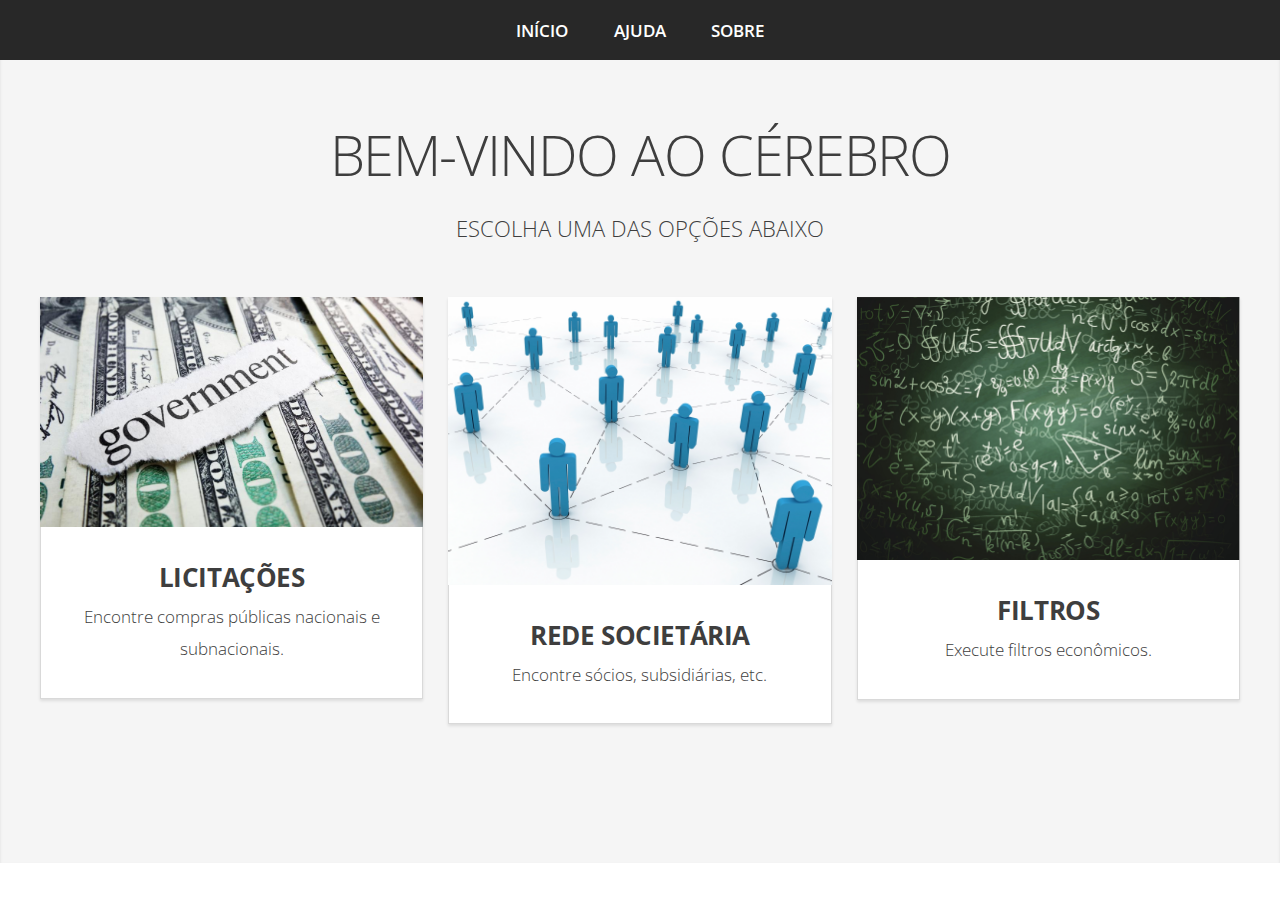
<file: index.html>
<!DOCTYPE HTML>
<!--
	Miniport by HTML5 UP
	html5up.net | @n33co
	Free for personal and commercial use under the CCA 3.0 license (html5up.net/license)
-->
<html>
	<head>
		<title>CÉREBRO</title>
		<meta http-equiv="content-type" content="text/html; charset=utf-8" />
		<meta name="description" content="" />
		<meta name="keywords" content="" />
		<!--[if lte IE 8]><script src="css/ie/html5shiv.js"></script><![endif]-->
		<script src="js/jquery.min.js"></script>
		<script src="js/jquery.scrolly.min.js"></script>
		<script src="js/skel.min.js"></script>
		<script src="js/init.js"></script>
		<noscript>
			<link rel="stylesheet" href="css/skel.css" />
			<link rel="stylesheet" href="css/style.css" />
			<link rel="stylesheet" href="css/style-desktop.css" />
		</noscript>
		<!--[if lte IE 8]><link rel="stylesheet" href="css/ie/v8.css" /><![endif]-->
		<!--[if lte IE 9]><link rel="stylesheet" href="css/ie/v9.css" /><![endif]-->
	</head>
	<body>

		<!-- Nav -->
			<nav id="nav">
				<ul class="container">
					<li><a href="#top">INÍCIO</a></li>
					<li><a href="#work">AJUDA</a></li>
					<li><a href="#work">SOBRE</a></li>
				</ul>
			</nav>


		<!-- Portfolio -->
			<div class="wrapper style2">
            <header>
                <h1>BEM-VINDO AO CÉREBRO</h1>
                <p>ESCOLHA UMA DAS OPÇÕES ABAIXO</p>
            </header>
				<article id="portfolio">
					<div class="container">
						<div class="row">
							<div class="4u">
								<article class="box style2">
									<a href="#" class="image featured"><img src="images/compraspublicas2.jpg" alt="" /></a>
									<h3><a href="#">LICITAÇÕES</a></h3>
									<p>Encontre compras públicas nacionais e subnacionais.</p>
								</article>
							</div>
							<div class="4u">
								<article class="box style2">
									<a href="#" class="image featured"><img src="images/networking.jpg" alt="" /></a>
									<h3><a href="#">REDE SOCIETÁRIA</a></h3>
									<p>Encontre sócios, subsidiárias, etc.</p>
								</article>
							</div>
							<div class="4u">
								<article class="box style2">
									<a href="#" class="image featured"><img src="images/filtros.jpg" alt="" /></a>
									<h3><a href="#">FILTROS</a></h3>
									<p>Execute filtros econômicos.</p>
								</article>
							</div>
						</div>
					</div>
				</article>
			</div>


	</body>
</html>
</file>
<file: css/style-desktop.css>
/*
	Miniport by HTML5 UP
	html5up.net | @n33co
	Free for personal and commercial use under the CCA 3.0 license (html5up.net/license)
*/

/*********************************************************************************/
/* Basic                                                                         */
/*********************************************************************************/

	body,input,textarea,select
	{
		font-size: 13pt;
	}

	h1
	{
		font-size: 3.25em;
		letter-spacing: -0.025em;
	}

	h2
	{
		font-size: 2em;
		letter-spacing: -0.015em;
	}
	
	h3
	{
		font-size: 1.5em;
		letter-spacing: -0.015em;
	}

	h1, h2, h3, h4, h5, h6
	{
		margin: 0 0 0.75em 0;
	}

	header
	{
		margin: 0 0 3em 0;
	}
	
		header > p
		{
			font-size: 1.25em;
			margin: 0;
		}

	footer
	{
		margin: 3em 0 0 0;
	}
	
		footer > p
		{
			font-size: 1.25em;
		}
	
	/* Form */
	
		form
		{
		}
		
			form .button
			{
				margin: 0 0.5em 0 0.5em;
			}

	/* Button */
	
		input[type="button"],
		input[type="submit"],
		input[type="reset"],
		.button
		{
			padding: 1em 2.35em 1em 2.35em;
			font-size: 1.1em;
		}

			input[type="button"].big,
			input[type="submit"].big,
			input[type="reset"].big,
			.button.big
			{
				font-size: 1.5em;
				letter-spacing: -0.025em;
			}

	/* Box */

		.box
		{
			padding: 2em;
		}

			.box.style1
			{
				padding: 3em 2em 3.5em 2em;
			}

				.box.style1 h3
				{
					margin-bottom: 0.5em;
				}

			.box.style2
			{
			}

				.box.style2 h3
				{
					margin-bottom: 0.25em;
				}

				.box.style2 .image
				{
					position: relative;
					left: 2em;
					top: 2em;
					margin: -4em 0 4em -4em;
					width: auto;
				}

/*********************************************************************************/
/* Wrappers                                                                      */
/*********************************************************************************/

	.wrapper
	{
		padding: 8em 0 8em 0;
		text-align: center;
	}
	
		.wrapper.first
		{
			padding-top: 12em;
		}

/*********************************************************************************/
/* Nav                                                                           */
/*********************************************************************************/

	#nav
	{
	}

		#nav a:hover
		{
			background: #383838;
		}
		
		#nav a:active
		{
			background: #484848;
		}
	
		#nav a
		{
			padding: 0.2em 1em 0.2em 1em;
			margin: 0.6em 0.2em 0.6em 0.2em;
			font-weight: 600;
			border-radius: 8px;
			-moz-transition: background-color .2s ease-in-out;
			-webkit-transition: background-color .2s ease-in-out;
			-o-transition: background-color .2s ease-in-out;
			-ms-transition: background-color .2s ease-in-out;
			transition: background-color .2s ease-in-out;
			color: #fff;
		}
		
/*********************************************************************************/
/* Articles                                                                      */
/*********************************************************************************/

	#top
	{
		text-align: left;
	}

		#top .image
		{
			width: 20em;
			height: 20em;
			margin: 0;
		}

		#top h1
		{
			margin-top: 0.35em;
		}
	
		#top p
		{
			font-size: 1.5em;
			line-height: 1.75em;
		}
		
	#contact
	{
	}
	
		#contact footer
		{
			font-size: 0.9em;
		}
		
/*********************************************************************************/
/* Copyright                                                                     */
/*********************************************************************************/

	#copyright
	{
		font-size: 1em;
		line-height: 1em;
	}

		#copyright li
		{
			display: inline-block;
			border-left: solid 1px rgba(0,0,0,0.5);
			box-shadow: -1px 0px 0px 0px rgba(255,255,255,0.1);
			padding: 0 0 0 1em;
			margin: 0 0 0 1em;
		}
		
		#copyright li:first-child
		{
			border: 0;
			box-shadow: none;
			padding-left: 0;
			margin-left: 0;
		}
</file>
<file: css/ie/v8.css>
/*
	Miniport by HTML5 UP
	html5up.net | @n33co
	Free for personal and commercial use under the CCA 3.0 license (html5up.net/license)
*/

/*********************************************************************************/
/* Basic                                                                         */
/*********************************************************************************/

	form input[type=text],
	form input[type=password],
	form select,
	form textarea,
	input[type="button"],
	input[type="submit"],
	input[type="reset"],
	.button,
	#top .image,
	#top .image img,
	#nav a
	{
		position: relative;
		-ms-behavior: url('css/ie/PIE.htc');
	}

	/* Section/Article */
	
		section > .last-child,
		article > .last-child
		{
			margin-bottom: 0;
		}

		section.last-child,
		article.last-child
		{
			margin-bottom: 0;
		}
		
	/* Box */

		.box
		{
			border: solid 1px #ddd;
		}

	/* List */

		ul.social li a
		{
			position: relative;
			top: 0 !important;
			overflow: hidden;
			-ms-behavior: url('css/ie/PIE.htc');
		}

			ul.social li a:before
			{
				background: none;
			}

/*********************************************************************************/
/* Wrappers                                                                      */
/*********************************************************************************/

	.wrapper
	{
		border-top: solid 1px #ddd;
	}
</file>
<file: css/ie/v9.css>
/*
	Miniport by HTML5 UP
	html5up.net | @n33co
	Free for personal and commercial use under the CCA 3.0 license (html5up.net/license)
*/

/*********************************************************************************/
/* Basic                                                                         */
/*********************************************************************************/

	/* Button */

		input[type="button"],
		input[type="submit"],
		input[type="reset"],
		.button
		{
			background-image: url('images/grad0-20.svg');
		}
		
	/* List */

		ul
		{
		}

			ul.social
			{
			}
			
				ul.social li a:before
				{
					background-image: url('images/grad0-20.svg');
				}
</file>
<file: css/skel.css>
/* Resets (http://meyerweb.com/eric/tools/css/reset/ | v2.0 | 20110126 | License: none (public domain)) */

	html,body,div,span,applet,object,iframe,h1,h2,h3,h4,h5,h6,p,blockquote,pre,a,abbr,acronym,address,big,cite,code,del,dfn,em,img,ins,kbd,q,s,samp,small,strike,strong,sub,sup,tt,var,b,u,i,center,dl,dt,dd,ol,ul,li,fieldset,form,label,legend,table,caption,tbody,tfoot,thead,tr,th,td,article,aside,canvas,details,embed,figure,figcaption,footer,header,hgroup,menu,nav,output,ruby,section,summary,time,mark,audio,video{margin:0;padding:0;border:0;font-size:100%;font:inherit;vertical-align:baseline;}article,aside,details,figcaption,figure,footer,header,hgroup,menu,nav,section{display:block;}body{line-height:1;}ol,ul{list-style:none;}blockquote,q{quotes:none;}blockquote:before,blockquote:after,q:before,q:after{content:'';content:none;}table{border-collapse:collapse;border-spacing:0;}body{-webkit-text-size-adjust:none}

/* Box Model */

	*, *:before, *:after {
		-moz-box-sizing: border-box;
		-webkit-box-sizing: border-box;
		box-sizing: border-box;
	}

/* Container */

	.container {
		margin-left: auto;
		margin-right: auto;

		/* width: (containers) */
		width: 1200px;
	}

	/* Modifiers */

		/* 125% */
			.container.\31 25\25 {
				width: 100%;

				/* max-width: (containers * 1.25) */
				max-width: 1500px;

				/* min-width: (containers) */
				min-width: 1200px;
			}

		/* 75% */
			.container.\37 5\25 {

				/* width: (containers * 0.75) */
				width: 900px;

			}

		/* 50% */
			.container.\35 0\25 {

				/* width: (containers * 0.50) */
				width: 600px;

			}

		/* 25% */
			.container.\32 5\25 {

				/* width: (containers * 0.25) */
				width: 300px;

			}

/* Grid */

	.row {
		border-bottom: solid 1px transparent;
	}

	.row > * {
		float: left;
	}

	.row:after, .row:before {
		content: '';
		display: block;
		clear: both;
		height: 0;
	}

	.row.uniform > * > :first-child {
		margin-top: 0;
	}

	.row.uniform > * > :last-child {
		margin-bottom: 0;
	}

	/* Gutters */

		/* Normal */

			.row > * {
				/* padding: (gutters.horizontal) 0 0 (gutters.vertical) */
				padding: 40px 0 0 40px;
			}

			.row {
				/* margin: -(gutters.horizontal) 0 -1px -(gutters.vertical) */
				margin: -40px 0 -1px -40px;
			}

			.row.uniform > * {
				/* padding: (gutters.vertical) 0 0 (gutters.vertical) */
				padding: 40px 0 0 40px;
			}

			.row.uniform {
				/* margin: -(gutters.vertical) 0 -1px -(gutters.vertical) */
				margin: -40px 0 -1px -40px;
			}

		/* 200% */

			.row.\32 00\25 > * {
				/* padding: (gutters.horizontal) 0 0 (gutters.vertical) */
				padding: 80px 0 0 80px;
			}

			.row.\32 00\25 {
				/* margin: -(gutters.horizontal) 0 -1px -(gutters.vertical) */
				margin: -80px 0 -1px -80px;
			}

			.row.uniform.\32 00\25 > * {
				/* padding: (gutters.vertical) 0 0 (gutters.vertical) */
				padding: 80px 0 0 80px;
			}

			.row.uniform.\32 00\25 {
				/* margin: -(gutters.vertical) 0 -1px -(gutters.vertical) */
				margin: -80px 0 -1px -80px;
			}

		/* 150% */

			.row.\31 50\25 > * {
				/* padding: (gutters.horizontal) 0 0 (gutters.vertical) */
				padding: 60px 0 0 60px;
			}

			.row.\31 50\25 {
				/* margin: -(gutters.horizontal) 0 -1px -(gutters.vertical) */
				margin: -60px 0 -1px -60px;
			}

			.row.uniform.\31 50\25 > * {
				/* padding: (gutters.vertical) 0 0 (gutters.vertical) */
				padding: 60px 0 0 60px;
			}

			.row.uniform.\31 50\25 {
				/* margin: -(gutters.vertical) 0 -1px -(gutters.vertical) */
				margin: -60px 0 -1px -60px;
			}

		/* 50% */

			.row.\35 0\25 > * {
				/* padding: (gutters.horizontal) 0 0 (gutters.vertical) */
				padding: 20px 0 0 20px;
			}

			.row.\35 0\25 {
				/* margin: -(gutters.horizontal) 0 -1px -(gutters.vertical) */
				margin: -20px 0 -1px -20px;
			}

			.row.uniform.\35 0\25 > * {
				/* padding: (gutters.vertical) 0 0 (gutters.vertical) */
				padding: 20px 0 0 20px;
			}

			.row.uniform.\35 0\25 {
				/* margin: -(gutters.vertical) 0 -1px -(gutters.vertical) */
				margin: -20px 0 -1px -20px;
			}

		/* 25% */

			.row.\32 5\25 > * {
				/* padding: (gutters.horizontal) 0 0 (gutters.vertical) */
				padding: 10px 0 0 10px;
			}

			.row.\32 5\25 {
				/* margin: -(gutters.horizontal) 0 -1px -(gutters.vertical) */
				margin: -10px 0 -1px -10px;
			}

			.row.uniform.\32 5\25 > * {
				/* padding: (gutters.vertical) 0 0 (gutters.vertical) */
				padding: 10px 0 0 10px;
			}

			.row.uniform.\32 5\25 {
				/* margin: -(gutters.vertical) 0 -1px -(gutters.vertical) */
				margin: -10px 0 -1px -10px;
			}

		/* 0% */

			.row.\30 \25 > * {
				padding: 0;
			}

			.row.\30 \25 {
				margin: 0 0 -1px 0;
			}

	/* Cells */

		.\31 2u, .\31 2u\24 { width: 100%; clear: none; margin-left: 0; }
		.\31 1u, .\31 1u\24 { width: 91.6666666667%; clear: none; margin-left: 0; }
		.\31 0u, .\31 0u\24 { width: 83.3333333333%; clear: none; margin-left: 0; }
		.\39 u, .\39 u\24 { width: 75%; clear: none; margin-left: 0; }
		.\38 u, .\38 u\24 { width: 66.6666666667%; clear: none; margin-left: 0; }
		.\37 u, .\37 u\24 { width: 58.3333333333%; clear: none; margin-left: 0; }
		.\36 u, .\36 u\24 { width: 50%; clear: none; margin-left: 0; }
		.\35 u, .\35 u\24 { width: 41.6666666667%; clear: none; margin-left: 0; }
		.\34 u, .\34 u\24 { width: 33.3333333333%; clear: none; margin-left: 0; }
		.\33 u, .\33 u\24 { width: 25%; clear: none; margin-left: 0; }
		.\32 u, .\32 u\24 { width: 16.6666666667%; clear: none; margin-left: 0; }
		.\31 u, .\31 u\24 { width: 8.3333333333%; clear: none; margin-left: 0; }

		.\31 2u\24 + *,
		.\31 1u\24 + *,
		.\31 0u\24 + *,
		.\39 u\24 + *,
		.\38 u\24 + *,
		.\37 u\24 + *,
		.\36 u\24 + *,
		.\35 u\24 + *,
		.\34 u\24 + *,
		.\33 u\24 + *,
		.\32 u\24 + *,
		.\31 u\24 + * {
			clear: left;
		}

		.\-11u { margin-left: 91.6666666667% }
		.\-10u { margin-left: 83.3333333333% }
		.\-9u { margin-left: 75% }
		.\-8u { margin-left: 66.6666666667% }
		.\-7u { margin-left: 58.3333333333% }
		.\-6u { margin-left: 50% }
		.\-5u { margin-left: 41.6666666667% }
		.\-4u { margin-left: 33.3333333333% }
		.\-3u { margin-left: 25% }
		.\-2u { margin-left: 16.6666666667% }
		.\-1u { margin-left: 8.3333333333% }
</file>
<file: css/style.css>
@charset 'UTF-8';
@import url('http://fonts.googleapis.com/css?family=Open+Sans:300,300italic,600,600italic,700');
@import url('font-awesome.min.css');

/*
	Miniport by HTML5 UP
	html5up.net | @n33co
	Free for personal and commercial use under the CCA 3.0 license (html5up.net/license)
*/

/*********************************************************************************/
/* Basic                                                                         */
/*********************************************************************************/

	body,input,textarea,select
	{
		font-family: 'Open Sans', sans-serif;
		line-height: 1.85em;
		color: #888;
		font-weight: 300;
	}

		body.is-loading *
		{
			-moz-transition: none !important;
			-webkit-transition: none !important;
			-o-transition: none !important;
			-ms-transition: none !important;
			transition: none !important;
			-moz-animation: none !important;
			-webkit-animation: none !important;
			-o-animation: none !important;
			-ms-animation: none !important;
			animation: none !important;
		}
	
	a
	{
		color: #43B3E0;
		text-decoration: underline;
		-moz-transition: color .2s ease-in-out;
		-webkit-transition: color .2s ease-in-out;
		-o-transition: color .2s ease-in-out;
		-ms-transition: color .2s ease-in-out;
		transition: color .2s ease-in-out;
	}
	
		a:hover
		{
			color: #43bff0 !important;
		}

		a img
		{
			border: 0;
		}

	b, strong
	{
		font-weight: 600;
		color: #3e3e3e;
	}

	i, em
	{
		font-style: italic;
	}

	sub
	{
		position: relative;
		top: 0.5em;
		font-size: 0.8em;
	}
	
	sup
	{
		position: relative;
		top: -0.5em;
		font-size: 0.8em;
	}

	blockquote
	{
		border-left: solid 0.75em #eee;
		padding: 1em 0 1em 1.5em;
		font-style: italic;
	}
				
	h1, h2, h3, h4, h5, h6
	{
		color: #3e3e3e;
	}
	
		h1 a, h2 a, h3 a, h4 a, h5 a, h6 a
		{
			text-decoration: none;
			color: inherit;
		}
	
	h2, h3, h4, h5, h6
	{
		font-weight: 700;
	}
	
	h1
	{
		font-weight: 300;
	}
	
		h1 strong
		{
			font-weight: 700;
		}
	
	em, i
	{
		font-style: italic;
	}

	br.clear
	{
		clear: both;
	}
	
	hr
	{
		border: 0;
		border-top: solid 1px #444;
		border-top-color: rgba(0,0,0,0.35);
		box-shadow: 0px 1px 0px 0px rgba(255,255,255,0.1);
		height: 1px;
		margin: 3em 0 4em 0;
	}
	
	p, ul, ol, dl, table
	{
		margin-bottom: 2em;
	}

	/* Form */
	
		form
		{
		}
		
			form label
			{
				color: #3e3e3e;
				font-weight: 700;
				display: block;
				margin: 0 0 0.5em 0;
			}
		
			form input[type=text],
			form input[type=email],
			form input[type=password],
			form select,
			form textarea
			{
				-webkit-appearance: none;
				display: block;
				border: 0;
				padding: 0.75em;
				font-size: 1em;
				border-radius: 8px;
				border: solid 1px #ddd;
				background: #fff;
				color: #bbb;
				box-shadow: inset 0px 2px 3px 1px rgba(0,0,0,0.05), 0px 1px 0px 0px rgba(255,255,255,0.025);
				width: 100%;
				-moz-transition: background .2s ease-in-out, box-shadow .2s ease-in-out;
				-webkit-transition: background .2s ease-in-out, box-shadow .2s ease-in-out;
				-o-transition: background .2s ease-in-out, box-shadow .2s ease-in-out;
				-ms-transition: background .2s ease-in-out, box-shadow .2s ease-in-out;
				transition: background .2s ease-in-out, box-shadow .2s ease-in-out;
			}

			form input[type=text]:focus,
			form input[type=email]:focus,
			form input[type=password]:focus,
			form select:focus,
			form textarea:focus
			{
				background: #fafafa;
				box-shadow: inset 0px 2px 5px 0px rgba(0,0,0,0.05), 0px 1px 0px 0px rgba(255,255,255,0.025), inset 0px 0px 2px 1px #43bff0;
			}

			form textarea
			{
				height: 15em;
			}
			
			form .formerize-placeholder
			{
				color: #555 !important;
			}

			form ::-webkit-input-placeholder
			{
				color: #555 !important;
			}

			form :-moz-placeholder
			{
				color: #555 !important;
			}

			form ::-moz-placeholder
			{
				color: #555 !important;
			}

			form :-ms-input-placeholder
			{
				color: #555 !important;
			}

			form ::-moz-focus-inner
			{
				border: 0;
			}

	/* Tables */
	
		table
		{
			width: 100%;
		}
		
			table.default
			{
				width: 100%;
			}

				table.default tr
				{
					border-top: solid 1px #eee;
				}

					table.default tr:first-child
					{
						border-top: 0;
					}
			
				table.default td
				{
					padding: 0.5em 1em 0.5em 1em;
				}
				
				table.default th
				{
					text-align: left;
					padding: 0.5em 1em 0.5em 1em;
					font-weight: 600;
					margin: 0 0 1em 0;
				}
			
				table.default thead
				{
					background: #4f4f4f;
					color: #fff;
				}
				
				table.default tfoot
				{
				}
				
				table.default tbody
				{
				}

	/* Section/Article */
	
		section,
		article
		{
			margin-bottom: 3em;
		}
		
		section > :last-child,
		article > :last-child
		{
			margin-bottom: 0;
		}

		section:last-child,
		article:last-child
		{
			margin-bottom: 0;
		}

	/* Image */

		.image
		{
			display: inline-block;
			position: relative;
		}
		
			.image img
			{
				display: block;
				width: 100%;
			}

			.image.fit
			{
				display: block;
				width: 100%;
			}
			
			.image.featured
			{
				display: block;
				width: 100%;
				margin: 0 0 2em 0;
			}
			
			.image.left
			{
				float: left;
				margin: 0 2em 2em 0;
			}
			
			.image.centered
			{
				display: block;
				margin: 0 0 2em 0;
			}

				.image.centered img
				{
					margin: 0 auto;
					width: auto;
				}

	/* Button */
	
		input[type="button"],
		input[type="submit"],
		input[type="reset"],
		.button
		{
			-webkit-appearance: none;
			position: relative;
			display: inline-block;
			color: #fff !important;
			text-decoration: none;
			font-weight: 700;
			border: 0;
			outline: 0;
			cursor: pointer;
			border-radius: 8px;
			text-shadow: -1px -1px 0.5px rgba(0,0,0,0.5);
			overflow: hidden;
			box-shadow: inset 0px 0px 0px 1px rgba(0,0,0,0.5), inset 0px 2px 1px 0px rgba(255,255,255,0.75);
			background: #3e3e3e;
			-moz-transition: background-color .2s ease-in-out;
			-webkit-transition: background-color .2s ease-in-out;
			-o-transition: background-color .2s ease-in-out;
			-ms-transition: background-color .2s ease-in-out;
			transition: background-color .2s ease-in-out;
		}

			input[type="button"]:hover,
			input[type="submit"]:hover,
			input[type="reset"]:hover,
			.button:hover
			{
				background-color: #43bff0;
				color: #fff !important;
			}
			
			input[type="button"]:active,
			input[type="submit"]:active,
			input[type="reset"]:active,
			.button:active
			{
				background-color: #3BA8D3;
				top: 1px;
			}
		
			input[type="button"].alt,
			input[type="submit"].alt,
			input[type="reset"].alt,
			.button.alt
			{
				background-color: #444;
				box-shadow: inset 0px 0px 0px 1px #242424, inset 0px 2px 1px 0px rgba(255,255,255,0.2);
			}

				input[type="button"].alt:hover,
				input[type="submit"].alt:hover,
				input[type="reset"].alt:hover,
				.button.alt:hover
				{
					background-color: #4f4f4f;
					color: #fff !important;
				}
				
				input[type="button"].alt:active,
				input[type="submit"].alt:active,
				input[type="reset"].alt:active,
				.button.alt:active
				{
					background-color: #3f3f3f;
				}
		
	/* List */

		ul
		{
		}

			ul.default
			{
				list-style: disc;
				padding-left: 1em;
			}
			
				ul.default li
				{
					padding-left: 0.5em;
				}
				
			ul.social
			{
				cursor: default;
				margin: 0;
			}
			
				ul.social li
				{
					position: relative;
					display: inline-block;
					margin: 0.25em;
					top: 0;
				}

					ul.social li a {
						display: block;
						width: 48px;
						height: 48px;
						border-radius: 6px;
						top: 0;
						position: relative;

						-moz-transition: top .2s ease-in-out;
						-webkit-transition: top .2s ease-in-out;
						-o-transition: top .2s ease-in-out;
						-ms-transition: top .2s ease-in-out;
						transition: top .2s ease-in-out;
					}

					ul.social li a:before {
						background-color: #444;
						border-radius: 6px;
						box-shadow: inset 0px 0px 0px 1px #282828, inset 0px 2px 1px 0px rgba(255,255,255,0.1);
						color: #2E2E2E !important;
						display: block;
						font-size: 26px;
						height: 48px;
						line-height: 48px;
						text-align: center;
						outline: 0;
						overflow: hidden;
						text-shadow: 1px 1px 0px rgba(255,255,255,0.1);
						width: 48px;

						-moz-transition: background-color .2s ease-in-out;
						-webkit-transition: background-color .2s ease-in-out;
						-o-transition: background-color .2s ease-in-out;
						-ms-transition: background-color .2s ease-in-out;
						transition: background-color .2s ease-in-out;
					}

						ul.social li a.fa-twitter		{ background-color: #2DAAE4; }
						ul.social li a.fa-facebook		{ background-color: #3C5A98; }
						ul.social li a.fa-dribbble		{ background-color: #C4376B; }
						ul.social li a.fa-linkedin		{ background-color: #006599; }
						ul.social li a.fa-tumblr		{ background-color: #51718A; }
						ul.social li a.fa-google-plus	{ background-color: #DA2713; }
						ul.social li a.fa-github		{ background-color: #FAFAFA; }
						ul.social li a.fa-rss			{ background-color: #F2600B; }
						ul.social li a.fa-instagram		{ background-color: #E0D7C8; }
						ul.social li a.fa-foursquare	{ background-color: #39A3D4; }
						ul.social li a.fa-skype			{ background-color: #10BEF1; }
						ul.social li a.fa-soundcloud	{ background-color: #FE5419; }
						ul.social li a.fa-youtube		{ background-color: #BF2E25; }
						ul.social li a.fa-blogger		{ background-color: #FF6501; }
						ul.social li a.fa-flickr		{ background-color: #0062DB; }
						ul.social li a.fa-vimeo			{ background-color: #4C8AB0; }

						ul.social li a:hover
						{
							top: -5px;
						}
						
							ul.social li a:hover:before
							{
								background-color: transparent;
							}

			ul.actions
			{
			}

				ul.actions li
				{
					display: inline-block;
					margin: 0 0 0 1em;
				}
				
					ul.actions li:first-child
					{
						margin-left: 0;
					}

		ol
		{
		}	

			ol.default
			{
				list-style: decimal;
				padding-left: 1.25em;
			}

				ol.default li
				{
					padding-left: 0.25em;
				}

	/* Box */
			
		.box
		{
			background: #fff;
			box-shadow: inset 0px 0px 0px 1px rgba(0,0,0,0.15), 0px 2px 3px 0px rgba(0,0,0,0.1);
			text-align: center;
		}

/*********************************************************************************/
/* Icons                                                                         */
/*********************************************************************************/

	.icon {
		text-decoration: none;
	}

		.icon:before {
			display: inline-block;
			font-family: FontAwesome;
			font-size: 1.25em;
			text-decoration: none;
			font-style: normal;
			font-weight: normal;
			line-height: 1;
			-webkit-font-smoothing:antialiased;
			-moz-osx-font-smoothing:grayscale;
		}
		
		.icon > .label {
			display: none;
		}

		.icon.featured
		{
			color: #EA8A95;
			display: block;
			margin: 0 0 1.5em 0;
			cursor: default;
		}
		
			.icon.featured:before
			{
				font-size: 6em;
			}

/*********************************************************************************/
/* Wrappers                                                                      */
/*********************************************************************************/

	.wrapper
	{
		box-shadow: inset 0px 1px 0px 0px rgba(0,0,0,0.05), inset 0px 2px 3px 0px rgba(0,0,0,0.1);
	}

		.wrapper.first
		{
			box-shadow: none;
		}

		.wrapper.style1
		{
			background-image: none;
			background-color: #fff;
		}
		
		.wrapper.style2
		{
			background-color: #F5F5F5;
			color: #3e3e3e;
		}
		
		.wrapper.style3
		{
			background-color: #f4f4f4;
			text-shadow: 1px 1px 0px #fff;
		}

		.wrapper.style4
		{
			background-color: #303030;
			color: #999;
			text-shadow: -1px -1px 0px #181818;
		}

			.wrapper.style4 h1, 
			.wrapper.style4 h2, 
			.wrapper.style4 h3, 
			.wrapper.style4 h4, 
			.wrapper.style4 h5, 
			.wrapper.style4 h6
			{
				color: #fff;
			}

			.wrapper.style4 form input[type=text],
			.wrapper.style4 form input[type=password],
			.wrapper.style4 form select,
			.wrapper.style4 form textarea
			{
				border: none;
				background: #282828;
			}

			.wrapper.style4 form input[type=text]:focus,
			.wrapper.style4 form input[type=password]:focus,
			.wrapper.style4 form select:focus,
			.wrapper.style4 form textarea:focus
			{
				background: #252525;
			}
		
/*********************************************************************************/
/* Nav                                                                           */
/*********************************************************************************/

	#nav
	{
		background-color: #282828;
		text-align: center;
		position: fixed;
		left: 0;
		top: 0;
		width: 100%;
		z-index: 10000;
		cursor: default;
	}
	
		#nav ul
		{
			margin-bottom: 0;
		}
	
		#nav li
		{
			display: inline-block;
		}
		
		#nav a
		{
			position: relative;
			display: block;
			color: #fff;
			text-decoration: none;
			outline: 0;
		}
		
			#nav a:hover
			{
				color: #fff !important;
			}
			
			#nav a.active:before
			{
				content: '';
				display: block;
				position: absolute;
				bottom: -0.6em;
				left: 50%;
				margin-left: -0.75em;
				border-left: solid 0.75em transparent;
				border-right: solid 0.75em transparent;
				border-top: solid 0.6em #282828;
			}
			
/*********************************************************************************/
/* Articles                                                                      */
/*********************************************************************************/

	#top
	{
	}

		#top .image
		{
			border-radius: 50%;
		}

			#top .image img
			{
				border-radius: 50%;
			}

		#top p
		{
		}
	
			#top p a
			{
				color: inherit;
			}

/*********************************************************************************/
/* Copyright                                                                     */
/*********************************************************************************/

	#copyright
	{
		color: #666;
	}
	
		#copyright a
		{
			color: inherit;

			-moz-transition: color .2s ease-in-out;
			-webkit-transition: color .2s ease-in-out;
			-o-transition: color .2s ease-in-out;
			-ms-transition: color .2s ease-in-out;
			transition: color .2s ease-in-out;
		}
		
		#copyright a:hover
		{
			color: #777;
		}
</file>
